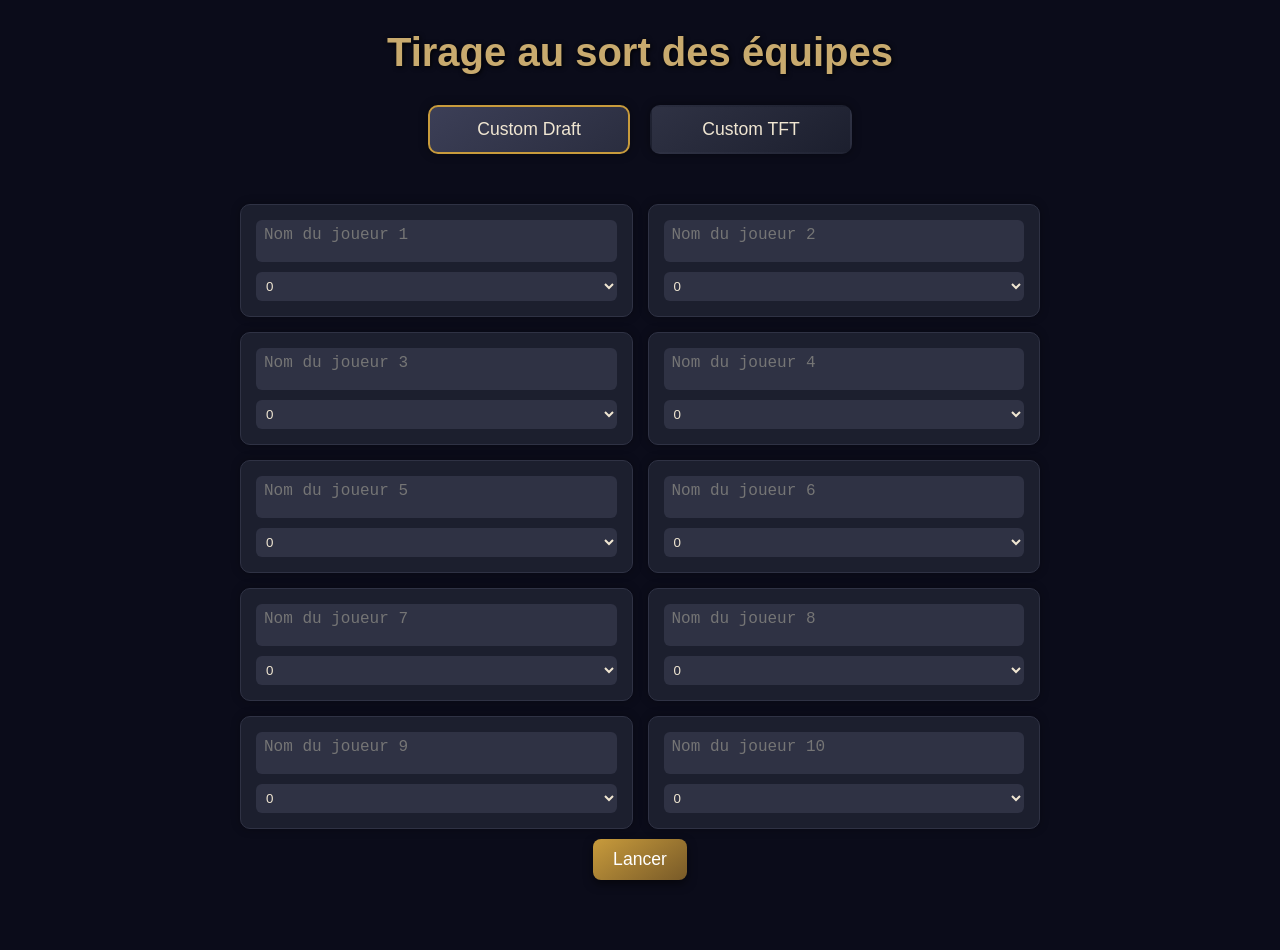
<file: index.html>
<!DOCTYPE html>
<html lang="fr">
<head>
    <meta charset="UTF-8">
    <meta name="viewport" content="width=device-width, initial-scale=1.0">
    <title>Custom LoL & TFT</title>
    <link rel="stylesheet" href="custom.css">
</head>
<body>
    <!-- Élément pour afficher les notifications -->
    <div id="notification" class="notification"></div>

    <h1>Tirage au sort des équipes</h1>
    
    <!-- Boutons de sélection du mode de jeu -->
    <div class="mode-buttons">
        <div class="mode-button active" id="btn-draft">Custom Draft</div>
        <div class="mode-button" id="btn-tft">Custom TFT</div>
    </div>

    <!-- Conteneur pour les champs des joueurs -->
    <div id="players"></div>
    
    <!-- Boutons d'action principaux -->
    <button id="generate-button">Lancer</button>

    
    <!-- Conteneur pour afficher les équipes générées -->
    <div class="teams"></div>

    <!-- Conteneur pour afficher les liens de draft (initialement caché) -->
    <div id="draft-links" class="draft-links-container" style="display: none;">
        <h2>Liens de Draft (draftlol.dawe.gg)</h2>
        <div id="links-content">
            <!-- Les liens générés apparaîtront ici -->
        </div>
        <button id="copy-links-button" style="display: none;">Copier les liens</button>
    </div>

    <!-- Scripts JavaScript -->
    <script src="draft.js"></script>
    <script src="tft.js"></script>
</body>
</html>
</file>
<file: custom.css>
/* Reset & Base */
body {
    margin: 0;
    padding: 0;
    font-family: 'Segoe UI', Tahoma, Geneva, Verdana, sans-serif;
    background-color: #0b0c1a;
    color: #f0e6d2;
    display: flex;
    flex-direction: column;
    align-items: center;
    min-height: 100vh;
    padding-bottom: 50px;
}

h1 {
    font-size: 2.5rem;
    color: #c8aa6e;
    margin: 30px 0 10px;
    text-shadow: 1px 1px 5px black;
    text-align: center;
}

button {
    padding: 10px 20px;
    margin: 10px;
    font-size: 1.1rem;
    background: linear-gradient(145deg, #c89b3c, #785a28);
    border: none;
    border-radius: 8px;
    color: white;
    cursor: pointer;
    transition: 0.3s;
    box-shadow: 0 4px 10px rgba(0, 0, 0, 0.5);
}
button:hover {
    transform: scale(1.05);
    box-shadow: 0 6px 15px rgba(0, 0, 0, 0.6);
}

.mode-buttons {
    display: flex;
    justify-content: center;
    gap: 20px;
    margin: 20px 0;
}

.mode-button {
    background: linear-gradient(145deg, #2f3244, #1c1f2e);
    color: #f0e6d2;
    padding: 12px 24px;
    border-radius: 10px;
    font-size: 1.1rem;
    cursor: pointer;
    box-shadow: 0 0 10px rgba(0, 0, 0, 0.4);
    border: 2px solid transparent;
    transition: all 0.3s ease;
    text-align: center;
    min-width: 150px;
}

.mode-button:hover {
    background: linear-gradient(145deg, #3c3f57, #2a2d3f);
    border-color: #c89b3c;
}

.mode-button.active {
    border-color: #c89b3c;
    background: linear-gradient(145deg, #3c3f57, #2a2d3f);
}

#players {
    display: grid;
    grid-template-columns: repeat(2, 1fr);
    gap: 15px;
    width: 90%;
    max-width: 800px;
    margin-top: 30px;
}

.player-input {
    display: flex;
    flex-direction: column;
    background-color: #1c1f2e;
    padding: 15px;
    border-radius: 10px;
    border: 1px solid #2f3244;
    box-shadow: 0 0 10px rgba(0, 0, 0, 0.3);
}

.player-input textarea {
    resize: none;
    height: 30px;
    padding: 6px 8px;
    border: none;
    border-radius: 6px;
    font-size: 1rem;
    margin-bottom: 10px;
    background-color: #2f3244;
    color: #f0e6d2;
    line-height: 1.2;
}

.player-input select {
    padding: 6px;
    border-radius: 6px;
    background-color: #2f3244;
    color: #f0e6d2;
    border: none;
}

/* Styles pour le conteneur des propositions */
.teams {
    display: none; /* Changé par JS en 'flex' */
    flex-direction: row; /* Aligne les propositions horizontalement */
    justify-content: center; /* Centre les propositions */
    align-items: flex-start; /* Aligne le haut des propositions */
    flex-wrap: wrap; /* Permet le retour à la ligne sur petits écrans */
    gap: 20px;
    margin-top: 30px;
    width: 95%;
    max-width: 1400px; /* Augmentation de la largeur max pour accueillir les 3 propositions */
}

/* Styles pour un bloc de proposition unique */
.proposition-container {
    flex: 1; /* Permet aux propositions de prendre une part égale de l'espace */
    min-width: 300px; /* Largeur minimale avant retour à la ligne */
    max-width: 400px; /* Largeur maximale pour éviter qu'elles ne s'étirent trop */
    border: 1px solid #2f3244;
    border-radius: 12px;
    padding: 20px;
    background-color: #111320;
    box-shadow: 0 0 15px rgba(0,0,0,0.5);
}

.proposition-container h3 {
    text-align: center;
    color: #c8aa6e;
    font-size: 1.8rem;
    margin-top: 0;
    margin-bottom: 20px;
    text-shadow: 1px 1px 3px black;
}

/* Conteneur pour les deux équipes d'une proposition */
.proposition-teams {
    display: flex;
    flex-direction: column; /* Les équipes Blue et Red sont empilées verticalement */
    gap: 15px;
}

.team {
    background-color: #1c1f2e;
    padding: 15px;
    border-radius: 12px;
    box-shadow: 0 0 12px rgba(0, 0, 0, 0.5);
}

#blue-side {
    border-left: 6px solid #1e90ff;
}

#red-side {
    border-left: 6px solid #ff4c4c;
}

.team h2 {
    margin-top: 0;
    font-size: 1.3rem; /* Taille de police légèrement réduite pour s'adapter */
    text-align: center;
    color: #f0e6d2;
    text-shadow: 1px 1px 3px black;
}

.team ul {
    list-style-type: none;
    padding: 0;
    margin-top: 10px;
}

.team li {
    padding: 8px;
    margin: 5px 0;
    background-color: #2f3244;
    border-radius: 6px;
    font-size: 0.95rem; /* Taille de police légèrement réduite */
}

/* Styles pour les liens de draft */
.draft-links-container {
    background-color: #1c1f2e;
    padding: 20px;
    border-radius: 12px;
    box-shadow: 0 0 12px rgba(0, 0, 0, 0.5);
    margin-top: 30px;
    width: 90%;
    max-width: 1000px;
    text-align: center;
    border-top: 3px solid #c89b3c;
}

.draft-links-container h2 {
    margin-top: 0;
    font-size: 1.5rem;
    color: #f0e6d2;
    text-shadow: 1px 1px 3px black;
}

#links-content div {
    margin: 15px auto;
    max-width: 90%;
    max-width: 600px;
}

#links-content input[type="text"] {
    width: 100%;
    padding: 10px;
    background-color: #0b0c1a;
    border: 1px solid #2f3244;
    color: #c8aa6e;
    border-radius: 6px;
    text-align: center;
    cursor: pointer;
    font-size: 0.9rem;
    transition: background-color 0.3s;
}

#links-content input[type="text"]:focus {
    outline: none;
    border-color: #c89b3c;
    background-color: #1c1f2e;
}

/* Styles pour les notifications */
.notification {
    position: fixed;
    top: 20px;
    left: 50%;
    transform: translateX(-50%);
    background: linear-gradient(145deg, #c89b3c, #785a28);
    color: white;
    padding: 15px 30px;
    border-radius: 8px;
    box-shadow: 0 4px 10px rgba(0, 0, 0, 0.5);
    z-index: 1000;
    display: none;
    font-size: 1.1rem;
    font-weight: bold;
    opacity: 0;
    transition: opacity 0.5s ease-in-out;
}
</file>
